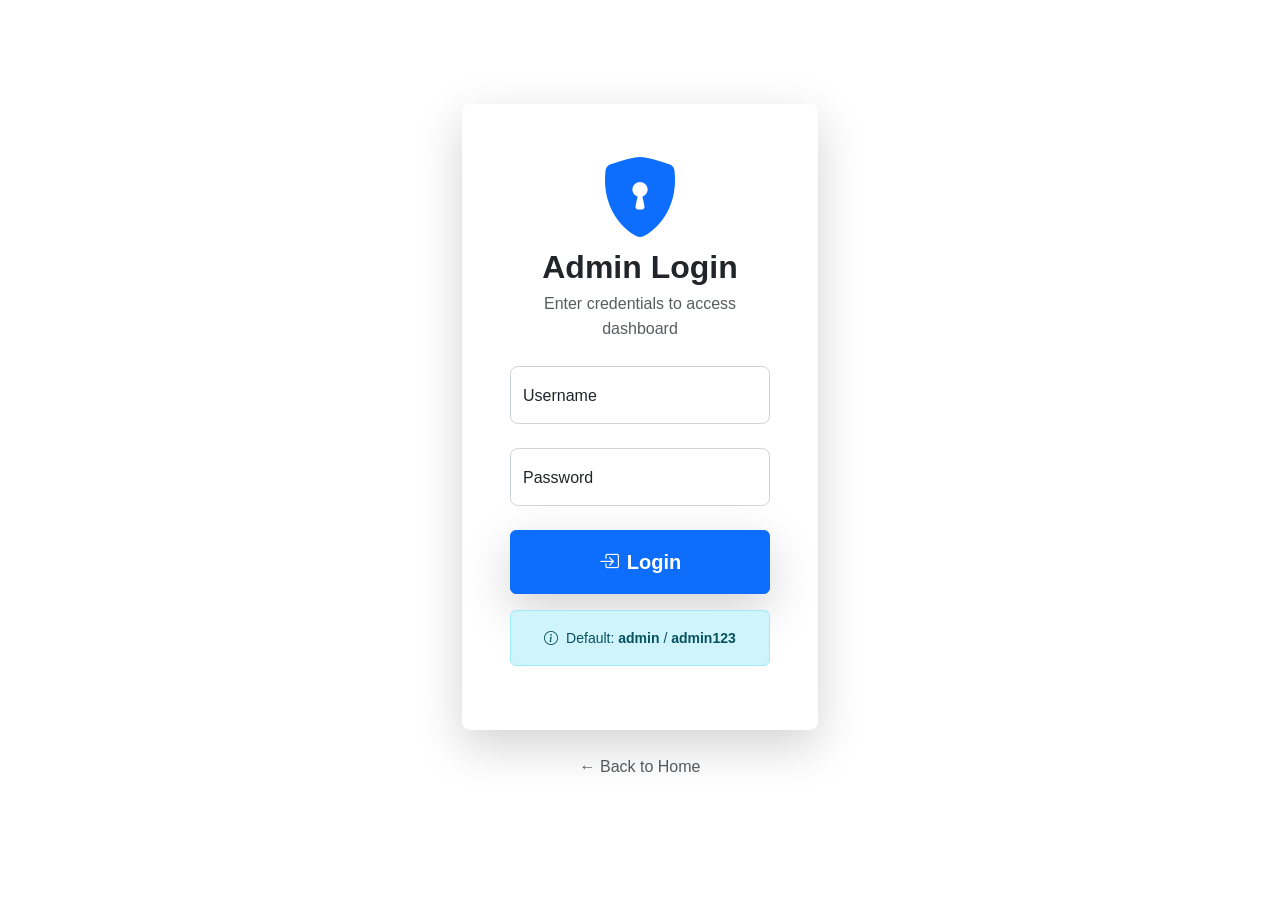
<file: admin-login.html>
<!DOCTYPE html>
<html lang="en">
<head>
  <meta charset="UTF-8">
  <meta name="viewport" content="width=device-width, initial-scale=1.0">
  <title>Admin Login - CivicTrack</title>
  <link href="https://cdn.jsdelivr.net/npm/bootstrap@5.3.3/dist/css/bootstrap.min.css" rel="stylesheet">
  <link href="https://cdn.jsdelivr.net/npm/bootstrap-icons@1.11.3/font/bootstrap-icons.css" rel="stylesheet">
  <link rel="stylesheet" href="style.css">
</head>
<body class="bg-gradient" style="background: linear-gradient(135deg, #667eea 0%, #764ba2 100%); min-height: 100vh; display: flex; align-items: center;">
  <div class="container">
    <div class="row justify-content-center">
      <div class="col-md-6 col-lg-4">
        <div class="card shadow-lg border-0">
          <div class="card-body p-5 text-center">
            <div class="mb-4">
              <i class="bi bi-shield-lock-fill display-1 text-primary mb-3"></i>
              <h2 class="fw-bold text-dark mb-1">Admin Login</h2>
              <p class="text-muted">Enter credentials to access dashboard</p>
            </div>

            <form id="loginForm">
              <div class="form-floating mb-4">
                <input type="text" class="form-control" id="username" placeholder="Username" required>
                <label for="username">Username</label>
              </div>

              <div class="form-floating mb-4">
                <input type="password" class="form-control" id="password" placeholder="Password" required>
                <label for="password">Password</label>
              </div>

              <button type="submit" class="btn btn-primary btn-lg w-100 py-3 fw-bold shadow-lg mb-3">
                <i class="bi bi-box-arrow-in-right me-2"></i>Login
              </button>

              <div class="alert alert-info small" role="alert">
                <i class="bi bi-info-circle me-1"></i>
                Default: <strong>admin</strong> / <strong>admin123</strong>
              </div>
            </form>

            <div id="errorMsg" class="alert alert-danger mt-3 d-none" role="alert">
              <i class="bi bi-exclamation-triangle-fill me-2"></i>
              Invalid credentials!
            </div>

            <div id="successMsg" class="alert alert-success mt-3 d-none" role="alert">
              <i class="bi bi-check-circle-fill me-2"></i>
              Login successful! Redirecting...
            </div>
          </div>
        </div>

        <div class="text-center mt-4">
          <a href="index.html" class="text-muted text-decoration-none">
            ← Back to Home
          </a>
        </div>
      </div>
    </div>
  </div>

  <script src="https://cdn.jsdelivr.net/npm/bootstrap@5.3.3/dist/js/bootstrap.bundle.min.js"></script>
  <script src="utils.js"></script>
  <script>
    const utils = window.CivicTrackUtils;

    document.getElementById('loginForm').addEventListener('submit', function(e) {
      e.preventDefault();
      
      const username = document.getElementById('username').value;
      const password = document.getElementById('password').value;
      
      // Hardcoded credentials
      if (username === 'admin' && (password === 'admin123' || password === 'Adam@12345')) {
        utils.adminLogin();
        document.getElementById('errorMsg').classList.add('d-none');
        document.getElementById('successMsg').classList.remove('d-none');
        document.querySelector('button[type="submit"]').textContent = 'Redirecting...';
        document.querySelector('button[type="submit"]').disabled = true;
        
        setTimeout(() => {
          window.location.href = 'admin.html';
        }, 1000);
      } else {
        document.getElementById('successMsg').classList.add('d-none');
        document.getElementById('errorMsg').classList.remove('d-none');
        this.reset();
      }
    });
  </script>
</body>
</html>
</file>
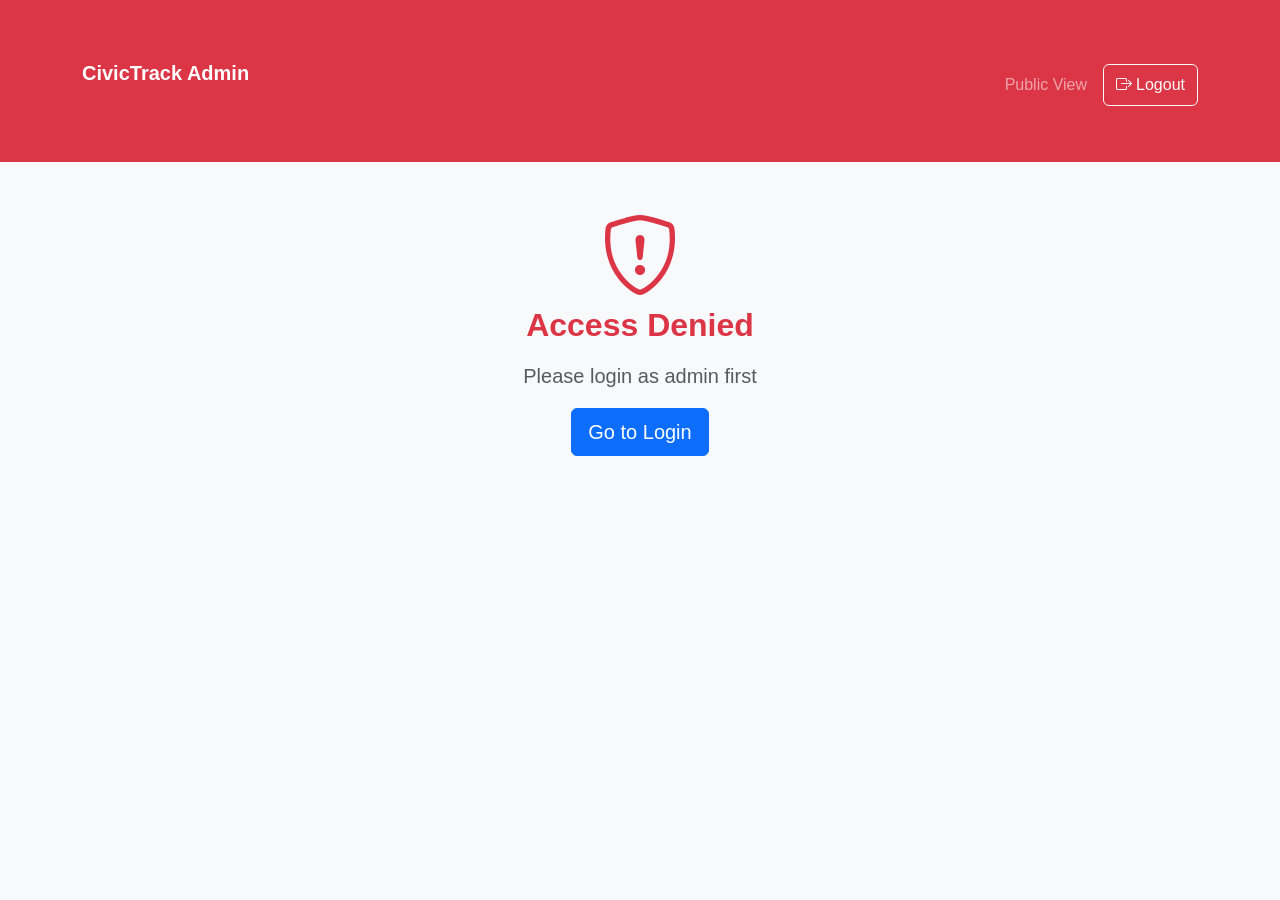
<file: admin.html>
<!DOCTYPE html>
<html lang="en">
<head>
  <meta charset="UTF-8">

  <meta name="viewport" content="width=device-width, initial-scale=1.0">
  <title>Admin Dashboard - CivicTrack</title>
  <link href="https://cdn.jsdelivr.net/npm/bootstrap@5.3.3/dist/css/bootstrap.min.css" rel="stylesheet">
  <link href="https://cdn.jsdelivr.net/npm/bootstrap-icons@1.11.3/font/bootstrap-icons.css" rel="stylesheet">
  <link rel="stylesheet" href="style.css">
</head>
<body class="bg-light">
  <nav class="navbar navbar-expand-lg navbar-dark bg-danger sticky-top">
    <div class="container">
      <a class="navbar-brand fw-bold" href="index.html">CivicTrack Admin</a>
      <div class="navbar-nav ms-auto">
        <a href="issues.html" class="nav-link">Public View</a>
        <button id="logoutBtn" class="btn btn-outline-light ms-2">
          <i class="bi bi-box-arrow-right me-1"></i>Logout
        </button>
      </div>
    </div>
  </nav>

  <!-- Unauthorized -->
  <div id="unauthorized" class="container py-5">
    <div class="row justify-content-center">
      <div class="col-md-6 text-center">
        <i class="bi bi-shield-exclamation display-1 text-danger mb-4"></i>
        <h2 class="fw-bold text-danger mb-3">Access Denied</h2>
        <p class="lead text-muted">Please login as admin first</p>
        <a href="admin-login.html" class="btn btn-primary btn-lg">Go to Login</a>
      </div>
    </div>
  </div>

  <!-- Dashboard (hidden initially) -->
  <div id="dashboard" class="container-fluid py-4 d-none">
    <div class="row">
      <div class="col-12">
        <div class="d-flex justify-content-between align-items-center mb-4">
          <h2 class="fw-bold mb-0">
            <i class="bi bi-speedometer2 me-2 text-primary"></i>
            Admin Dashboard
            <span id="totalCount" class="badge bg-primary ms-2">0</span>
          </h2>
          <div>
            <span class="badge bg-success fs-6 me-2" id="pendingCount">0</span>
            <span class="badge bg-info fs-6 me-2" id="processingCount">0</span>
            <span class="badge bg-success fs-6" id="completedCount">0</span>
          </div>
        </div>
      </div>
    </div>

    <div class="row">
      <div class="col-12">
        <div class="admin-table card shadow-lg">
          <div class="table-responsive">
            <table class="table table-hover mb-0">
              <thead>
                <tr>
                  <th>Image</th>
                  <th>Category</th>
                  <th>Description</th>
                  <th>Location</th>
                  <th>Priority</th>
                  <th>Status</th>
                  <th>Actions</th>
                </tr>
              </thead>
              <tbody id="adminTableBody">
                <tr>
                  <td colspan="7" class="text-center py-5 text-muted">
                    <i class="bi bi-inbox display-5 d-block mb-3"></i>No issues found
                  </td>
                </tr>
              </tbody>
            </table>
          </div>
        </div>
      </div>
    </div>
  </div>

  <script src="https://cdn.jsdelivr.net/npm/bootstrap@5.3.3/dist/js/bootstrap.bundle.min.js"></script>
  <script src="utils.js"></script>
  <script>
    const utils = window.CivicTrackUtils;
    let allReports = [];

    // Check auth - show unauthorized if not logged in
    if (!utils.isAdmin()) {
      document.getElementById('unauthorized').classList.remove('d-none');
    } else {
      document.getElementById('dashboard').classList.remove('d-none');
      initDashboard();
    }

    // Logout
    document.getElementById('logoutBtn').addEventListener('click', () => {
      utils.adminLogout();
      window.location.href = 'admin-login.html';
    });

    function initDashboard() {
      refreshData();
      utils.initStorageSync(refreshData);
    }

    function refreshData() {
      allReports = utils.getReports();
      renderTable();
      updateStats();
    }

    function renderTable() {
      const tbody = document.getElementById('adminTableBody');
      
      if (allReports.length === 0) {
        tbody.innerHTML = `
          <tr>
            <td colspan="7" class="text-center py-5 text-muted">
              <i class="bi bi-inbox display-5 d-block mb-3"></i>No issues found
            </td>
          </tr>
        `;
        return;
      }

      tbody.innerHTML = allReports.map((report, index) => `
        <tr>
          <td>
            ${report.images[0] ? 
              `<img src="${report.images[0]}" class="rounded shadow-sm" style="width:60px;height:60px;object-fit:cover;" alt="Issue">` : 
              '<div class="bg-light rounded d-flex align-items-center justify-content-center" style="width:60px;height:60px"><i class="bi bi-camera text-muted"></i></div>'
            }
          </td>
          <td>
            <strong class="text-dark">${report.category}</strong>
          </td>
          <td class="text-truncate" style="max-width: 200px;" title="${report.description}">
            ${report.description}
          </td>
          <td>
            <i class="bi bi-geo-alt me-1 text-muted"></i>
            <span title="${report.locationType ? `Type: ${report.locationType}${report.placeName ? '\\nPlace: ' + report.placeName : ''}${report.district ? '\\nDistrict: ' + report.district : ''}${report.state ? '\\nState: ' + report.state : ''}` : ''}">
              ${report.locationLabel}
              ${report.locationType ? ` <small class="text-muted">(${report.locationType[0].toUpperCase()})</small>` : ''}
            </span>
          </td>
          <td>
            <select class="form-select form-select-sm priority-select" data-id="${report.id}" onchange="updatePriority(this)">
              <option ${report.priority === 'High' ? 'selected' : ''} value="High">High</option>
              <option ${report.priority === 'Medium' ? 'selected' : ''} value="Medium">Medium</option>
              <option ${report.priority === 'Low' ? 'selected' : ''} value="Low">Low</option>
            </select>
          </td>
          <td>
            <select class="form-select form-select-sm status-select" data-id="${report.id}" onchange="updateStatus(this)">
              <option ${report.status === 'Pending' ? 'selected' : ''} value="Pending">Pending</option>
              <option ${report.status === 'Processing' ? 'selected' : ''} value="Processing">Processing</option>
              <option ${report.status === 'Completed' ? 'selected' : ''} value="Completed">Completed</option>
              <option ${report.status === 'Rejected' ? 'selected' : ''} value="Rejected">Rejected</option>
            </select>
          </td>
          <td>
            <div class="btn-group btn-group-sm" role="group">
              <button class="btn btn-outline-danger btn-action" onclick="deleteReport('${report.id}')" title="Delete">
                <i class="bi bi-trash"></i>
              </button>
            </div>
          </td>
        </tr>
      `).join('');
    }

    function updateStats() {
      const pending = allReports.filter(r => r.status === 'Pending').length;
      const processing = allReports.filter(r => r.status === 'Processing').length;
      const completed = allReports.filter(r => r.status === 'Completed').length;
      
      document.getElementById('totalCount').textContent = allReports.length;
      document.getElementById('pendingCount').textContent = pending;
      document.getElementById('processingCount').textContent = processing;
      document.getElementById('completedCount').textContent = completed;
    }

    function updateStatus(select) {
      const id = select.dataset.id;
      const newStatus = select.value;
      if (utils.updateReportStatus(id, newStatus)) {
        refreshData(); // Refresh to update everywhere
      }
    }

    function updatePriority(select) {
      const id = select.dataset.id;
      const newPriority = select.value;
      if (utils.updateReportPriority(id, newPriority)) {
        refreshData();
      }
    }

    function deleteReport(id) {
      if (confirm('Delete this report permanently?')) {
        if (utils.deleteReport(id)) {
          refreshData();
        }
      }
    }

    // Global functions for onclick
    window.updateStatus = updateStatus;
    window.updatePriority = updatePriority;
    window.deleteReport = deleteReport;
  </script>
</body>
</html>
</file>
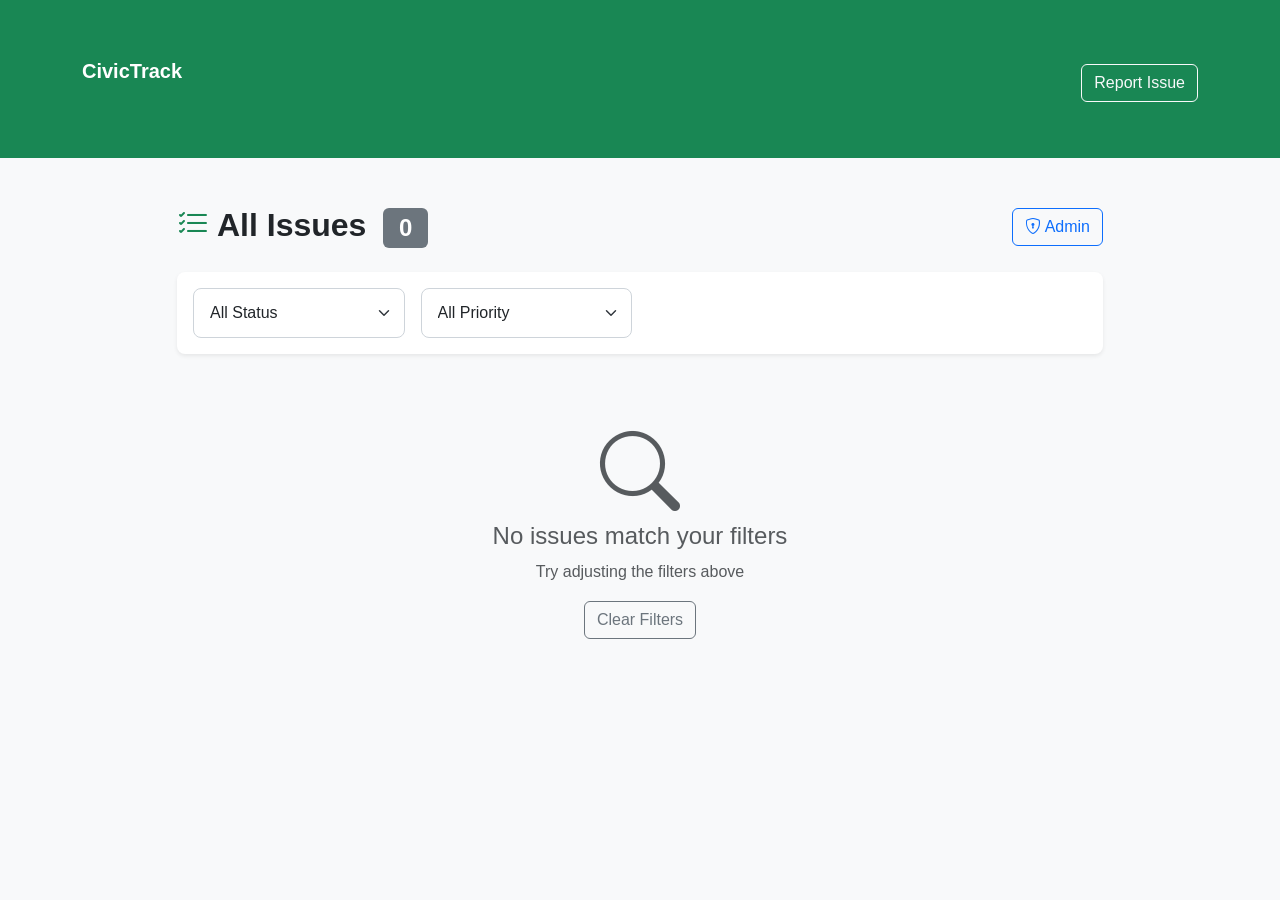
<file: issues.html>
<!DOCTYPE html>
<html lang="en">
<head>
  <meta charset="UTF-8">
  <meta name="viewport" content="width=device-width, initial-scale=1.0">
  <title>All Issues - CivicTrack</title>
  <link href="https://cdn.jsdelivr.net/npm/bootstrap@5.3.3/dist/css/bootstrap.min.css" rel="stylesheet">
  <link href="https://cdn.jsdelivr.net/npm/bootstrap-icons@1.11.3/font/bootstrap-icons.css" rel="stylesheet">
  <link rel="stylesheet" href="style.css">
</head>
<body class="bg-light">
  <nav class="navbar navbar-expand-lg navbar-dark bg-success sticky-top">
    <div class="container">
      <a class="navbar-brand fw-bold" href="index.html">CivicTrack</a>
      <a href="user.html" class="btn btn-outline-light">Report Issue</a>
    </div>
  </nav>

  <div class="container py-5">
    <div class="row justify-content-center">
      <div class="col-lg-10">
        <div class="d-flex justify-content-between align-items-center mb-4">
          <h2 class="fw-bold text-dark mb-0">
            <i class="bi bi-list-check me-2 text-success"></i>All Issues
            <span id="issueCount" class="badge bg-secondary ms-2">0</span>
          </h2>
          <a href="admin-login.html" class="btn btn-outline-primary">
            <i class="bi bi-shield-lock me-1"></i>Admin
          </a>
        </div>

        <!-- Filters -->
        <div class="card border-0 shadow-sm mb-4">
          <div class="card-body">
            <div class="row g-3">
              <div class="col-md-3">
                <select id="statusFilter" class="form-select">
                  <option value="">All Status</option>
                  <option value="Pending">Pending</option>
                  <option value="Processing">Processing</option>
                  <option value="Completed">Completed</option>
                  <option value="Rejected">Rejected</option>
                </select>
              </div>
              <div class="col-md-3">
                <select id="priorityFilter" class="form-select">
                  <option value="">All Priority</option>
                  <option value="High">High</option>
                  <option value="Medium">Medium</option>
                  <option value="Low">Low</option>
                </select>
              </div>
            </div>
          </div>
        </div>

        <!-- Issues List -->
        <div id="issuesContainer">
          <div class="text-center py-5">
            <i class="bi bi-inbox display-1 text-muted mb-3"></i>
            <h4 class="text-muted">No issues reported yet</h4>
            <p class="text-muted">Be the first to report a civic issue!</p>
            <a href="user.html" class="btn btn-primary">Report First Issue</a>
          </div>
        </div>
      </div>
    </div>
  </div>

  <script src="https://cdn.jsdelivr.net/npm/bootstrap@5.3.3/dist/js/bootstrap.bundle.min.js"></script>
  <script src="utils.js"></script>
  <script>
    const utils = window.CivicTrackUtils;
    let allReports = [];

    function renderIssues(reports = allReports) {
      const container = document.getElementById('issuesContainer');
      const filteredReports = applyFilters(reports);
      
      document.getElementById('issueCount').textContent = filteredReports.length;
      
      if (filteredReports.length === 0) {
        container.innerHTML = `
          <div class="text-center py-5">
            <i class="bi bi-search display-1 text-muted mb-3"></i>
            <h4 class="text-muted">No issues match your filters</h4>
            <p class="text-muted">Try adjusting the filters above</p>
            <button class="btn btn-outline-secondary" onclick="clearFilters()">Clear Filters</button>
          </div>
        `;
        return;
      }

      container.innerHTML = filteredReports.map(report => `
        <div class="issue-card card shadow-sm mb-4">
          <div class="card-body">
            <div class="row">
              <div class="col-md-3">
                ${report.images[0] ? `<img src="${report.images[0]}" class="img-fluid rounded shadow" alt="Issue image">` : 
                  '<div class="bg-light rounded d-flex align-items-center justify-content-center" style="height:180px"><i class="bi bi-camera-fill text-muted fs-1"></i></div>'}
              </div>
              <div class="col-md-9">
                <div class="d-flex justify-content-between align-items-start mb-3">
                  <h5 class="fw-bold text-dark mb-1">${report.category}</h5>
                  <span class="badge status-badge ${utils.getStatusClass(report.status)}">${report.status}</span>
                </div>
                
                <p class="text-muted mb-3">${report.description}</p>
                
                <div class="row text-small mb-2">
                  <div class="col-6">
                    <i class="bi bi-geo-alt me-1"></i>
                    <span class="fw-semibold" title="${report.locationType ? `Type: ${report.locationType}` : ''}">
                      ${report.locationLabel}
                      ${report.locationType ? ` <small class="text-muted">(${report.locationType[0].toUpperCase()})</small>` : ''}
                    </span>
                  </div>
                  <div class="col-6">
                    <i class="bi bi-clock me-1"></i>
                    ${utils.formatTimestamp(report.timestamp)}
                  </div>
                </div>
                
                <div class="row text-small">
                  <div class="col-6">
                    <i class="bi bi-star-fill text-warning me-1"></i>
                    <span class="fw-semibold">${report.priority}</span>
                  </div>
                  <div class="col-6">
                    <i class="bi bi-arrow-clockwise me-1"></i>
                    Updated: ${utils.formatTimestamp(report.lastUpdated)}
                  </div>
                </div>
              </div>
            </div>
          </div>
        </div>
      `).join('');
    }

    function applyFilters(reports) {
      const statusFilter = document.getElementById('statusFilter').value;
      const priorityFilter = document.getElementById('priorityFilter').value;
      
      return reports.filter(report => {
        return (!statusFilter || report.status === statusFilter) &&
               (!priorityFilter || report.priority === priorityFilter);
      });
    }

    function clearFilters() {
      document.getElementById('statusFilter').value = '';
      document.getElementById('priorityFilter').value = '';
      renderIssues();
    }

    // Filter events
    document.getElementById('statusFilter').addEventListener('change', () => renderIssues());
    document.getElementById('priorityFilter').addEventListener('change', () => renderIssues());

    // Initial load + real-time sync
    function refreshData() {
      allReports = utils.getReports();
      renderIssues();
    }

    // Real-time sync
    utils.initStorageSync(refreshData);
    refreshData(); // Initial load
  </script>
</body>
</html>
</file>
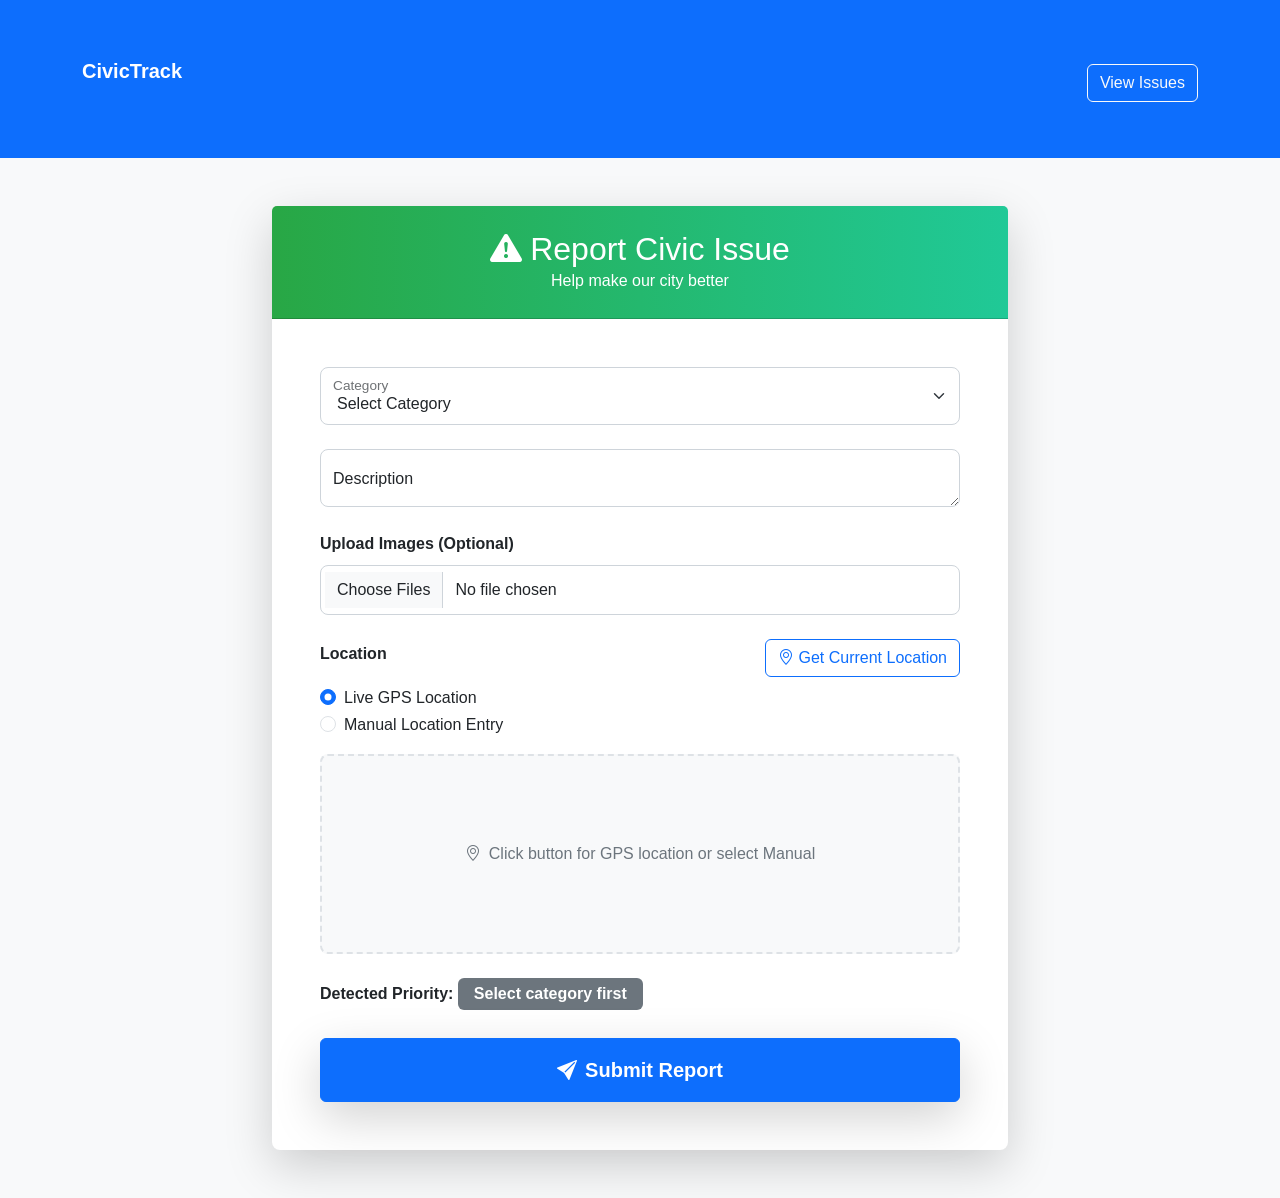
<file: user.html>
<!DOCTYPE html>
<html lang="en">
<head>
  <meta charset="UTF-8">
  <meta name="viewport" content="width=device-width, initial-scale=1.0">
  <title>Report Issue - CivicTrack</title>
  <link href="https://cdn.jsdelivr.net/npm/bootstrap@5.3.3/dist/css/bootstrap.min.css" rel="stylesheet">
  <link href="https://cdn.jsdelivr.net/npm/bootstrap-icons@1.11.3/font/bootstrap-icons.css" rel="stylesheet">
  <link rel="stylesheet" href="style.css">
</head>
<body class="bg-light">
  <nav class="navbar navbar-expand-lg navbar-dark bg-primary sticky-top">
    <div class="container">
      <a class="navbar-brand fw-bold" href="index.html">CivicTrack</a>
      <a href="issues.html" class="btn btn-outline-light ms-auto">View Issues</a>
    </div>
  </nav>

  <div class="container py-5">
    <div class="row justify-content-center">
      <div class="col-lg-8">
        <div class="card shadow-lg border-0">
          <div class="card-header text-white text-center py-4" style="background: linear-gradient(90deg, #28a745, #20c997);">
            <h2 class="mb-0"><i class="bi bi-exclamation-triangle-fill me-2"></i>Report Civic Issue</h2>
            <p class="mb-0 opacity-100">Help make our city better</p>
          </div>
          <div class="card-body p-5">
            <form id="issueForm">
              <!-- Category -->
              <div class="form-floating mb-4">
                <select class="form-select" id="category" required>
                  <option value="">Select Category</option>
                  <option value="Garbage">Garbage Collection</option>
                  <option value="Road">Road/Pothole</option>
                  <option value="Water">Water Supply/Leakage</option>
                  <option value="Electricity">Electricity</option>
                </select>
                <label for="category">Category</label>
              </div>

              <!-- Description -->
              <div class="form-floating mb-4">
                <textarea class="form-control" id="description" rows="4" placeholder="Describe the issue..." required></textarea>
                <label for="description">Description</label>
              </div>

              <!-- Images -->
              <div class="mb-4">
                <label class="form-label fw-bold">Upload Images (Optional)</label>
                <input type="file" class="form-control" id="images" accept="image/*" multiple>
                <div id="imagePreview" class="mt-3"></div>
              </div>

              <!-- Location -->
              <div class="mb-4">
                <div class="d-flex justify-content-between align-items-center mb-2">
                  <label class="form-label fw-bold">Location</label>
                  <button type="button" id="getLocation" class="btn btn-outline-primary">
                    <i class="bi bi-geo-alt me-1"></i>Get Current Location
                  </button>
                </div>
                <div class="mb-3">
                  <div class="form-check">
                    <input class="form-check-input" type="radio" name="locationType" id="liveLocation" value="live" checked>
                    <label class="form-check-label" for="liveLocation">
                      Live GPS Location
                    </label>
                  </div>
                  <div class="form-check">
                    <input class="form-check-input" type="radio" name="locationType" id="manualLocation" value="manual">
                    <label class="form-check-label" for="manualLocation">
                      Manual Location Entry
                    </label>
                  </div>
                </div>
                <div id="manualLocationFields" style="display: none;">
                  <div class="row mb-3">
                    <div class="col-md-4">
                      <input type="text" class="form-control" id="placeName" placeholder="Place/Town">
                    </div>
                    <div class="col-md-4">
                      <input type="text" class="form-control" id="district" placeholder="District">
                    </div>
                    <div class="col-md-4">
                      <input type="text" class="form-control" id="state" placeholder="State">
                    </div>
                  </div>
                </div>
                <div id="map-preview">
                  <i class="bi bi-geo-alt me-2"></i>Click button for GPS location or select Manual
                </div>
                <div id="locationInfo" class="mt-2 small text-muted" style="display:none;"></div>
              </div>

              <input type="hidden" id="latitude">
              <input type="hidden" id="longitude">
              <input type="hidden" id="locationTypeHidden">
              <input type="hidden" id="placeNameHidden">
              <input type="hidden" id="districtHidden">
              <input type="hidden" id="stateHidden">

              <!-- Priority (auto-detected, shown) -->
              <div class="mb-4">
                <label class="form-label fw-bold">Detected Priority:</label>
                <span id="priorityLabel" class="badge bg-secondary fs-6 px-3 py-2">Select category first</span>
              </div>

              <!-- Submit -->
              <button type="submit" class="btn btn-primary btn-lg w-100 py-3 fw-bold shadow-lg">
                <i class="bi bi-send-fill me-2"></i>Submit Report
              </button>
            </form>
          </div>
        </div>

        <!-- Success Message -->
        <div id="successMsg" class="alert alert-success mt-4 d-none" role="alert">
          <i class="bi bi-check-circle-fill me-2"></i>
          Issue reported successfully! <a href="issues.html" class="alert-link">View all issues</a>
        </div>
      </div>
    </div>
  </div>

  <script src="https://cdn.jsdelivr.net/npm/bootstrap@5.3.3/dist/js/bootstrap.bundle.min.js"></script>
  <script src="utils.js"></script>
  <script>
    const utils = window.CivicTrackUtils;
    
    // Image preview
    document.getElementById('images').addEventListener('change', function(e) {
      const preview = document.getElementById('imagePreview');
      preview.innerHTML = '';
      Promise.all(Array.from(e.target.files).map(convertToBase64)).then(base64Images => {
        base64Images.forEach(img => {
          const imgEl = document.createElement('img');
          imgEl.src = img;
          imgEl.className = 'image-preview';
          preview.appendChild(imgEl);
        });
      });
    });

    function convertToBase64(file) {
      return new Promise((resolve, reject) => {
        const reader = new FileReader();
        reader.readAsDataURL(file);
        reader.onload = () => resolve(reader.result);
        reader.onerror = error => reject(error);
      });
    }

    // Location type toggle
    document.querySelectorAll('input[name="locationType"]').forEach(radio => {
      radio.addEventListener('change', function() {
        const manualFields = document.getElementById('manualLocationFields');
        if (this.value === 'manual') {
          manualFields.style.display = 'block';
          document.getElementById('getLocation').style.display = 'none';
        } else {
          manualFields.style.display = 'none';
          document.getElementById('getLocation').style.display = 'inline-block';
        }
        updateHiddenFields();
      });
    });

    // Get location (live GPS)
    document.getElementById('getLocation').addEventListener('click', () => {
      if (!navigator.geolocation) {
        alert('Geolocation not supported');
        return;
      }
      document.getElementById('liveLocation').checked = true;
      document.getElementById('manualLocationFields').style.display = 'none';
      navigator.geolocation.getCurrentPosition(success, error);
    });

    function success(position) {
      const lat = position.coords.latitude;
      const lng = position.coords.longitude;
      document.getElementById('latitude').value = lat;
      document.getElementById('longitude').value = lng;
      updateHiddenFields();
      
      document.getElementById('map-preview').innerHTML = `
        <i class="bi bi-geo-alt-fill text-success me-2"></i>
        Live GPS: ${lat.toFixed(4)}, ${lng.toFixed(4)}
      `;
      document.getElementById('map-preview').classList.add('bg-success-subtle', 'border-success');
      document.getElementById('locationInfo').style.display = 'block';
      document.getElementById('locationInfo').textContent = 'Live GPS location captured';
    }

    function error() {
      alert('Unable to get location. Using approximate.');
      document.getElementById('latitude').value = 40.7128;
      document.getElementById('longitude').value = -74.0060;
      updateHiddenFields();
    }

    function updateHiddenFields() {
      const type = document.querySelector('input[name="locationType"]:checked')?.value || 'live';
      document.getElementById('locationTypeHidden').value = type;
      document.getElementById('placeNameHidden').value = document.getElementById('placeName').value;
      document.getElementById('districtHidden').value = document.getElementById('district').value;
      document.getElementById('stateHidden').value = document.getElementById('state').value;
    }

    // Manual fields change
    ['placeName', 'district', 'state'].forEach(id => {
      document.getElementById(id).addEventListener('input', updateHiddenFields);
    });

    // Auto priority
    document.getElementById('category').addEventListener('change', function() {
      const category = this.value;
      if (category) {
        const priority = utils.detectPriority(category);
        document.getElementById('priorityLabel').textContent = priority;
        document.getElementById('priorityLabel').className = `badge bg-${priority === 'High' ? 'danger' : priority === 'Medium' ? 'warning' : 'success'} fs-6 px-3 py-2`;
      }
    });

    // Form submit (enhanced location)
    document.getElementById('issueForm').addEventListener('submit', async function(e) {
      e.preventDefault();
      
      const imagesInput = document.getElementById('images');
      const base64Images = imagesInput.files.length ? Array.from(imagesInput.files).map(convertToBase64) : [];
      
      await Promise.all(base64Images).then(async (images) => {
        // Build locationData
        const lat = parseFloat(document.getElementById('latitude').value) || null;
        const lng = parseFloat(document.getElementById('longitude').value) || null;
        const locationType = document.getElementById('locationTypeHidden').value || 'live';
        const placeName = document.getElementById('placeNameHidden').value;
        const district = document.getElementById('districtHidden').value;
        const state = document.getElementById('stateHidden').value;
        
        const locationData = {
          latitude: lat,
          longitude: lng,
          locationType,
          placeName,
          district,
          state
        };
        
        const report = await utils.createReport(
          document.getElementById('category').value,
          document.getElementById('description').value,
          images,
          locationData
        );
        
        const reports = utils.getReports();
        reports.unshift(report);
        utils.saveReports(reports);
        
        // Show success
        document.getElementById('issueForm').classList.add('d-none');
        document.getElementById('successMsg').classList.remove('d-none');
        
        // Reset form
        this.reset();
        document.getElementById('imagePreview').innerHTML = '';
        document.getElementById('map-preview').innerHTML = '<i class="bi bi-geo-alt me-2"></i>Click button for GPS location or select Manual';
        document.getElementById('map-preview').classList.remove('bg-success-subtle', 'border-success');
        document.getElementById('locationInfo').style.display = 'none';
        document.getElementById('manualLocationFields').style.display = 'none';
        document.getElementById('liveLocation').checked = true;
        document.getElementById('priorityLabel').textContent = 'Select category first';
        document.getElementById('priorityLabel').className = 'badge bg-secondary fs-6 px-3 py-2';
      });
    });
  </script>
</body>
</html>
</file>
<file: style.css>
/* CivicTrack - Stable Baseline Styles */

* {
  box-sizing: border-box;
}

body {
  font-family: 'Segoe UI', Tahoma, Geneva, Verdana, sans-serif;
  line-height: 1.6;
  background-color: #f8f9fa;
  color: #212529;
}

.container {
  padding-top: 2rem;
  padding-bottom: 3rem;
}

.container > * + * {
  margin-top: 1.5rem;
}

.card {
  border-radius: 0.5rem;
  box-shadow: 0 0.125rem 0.25rem rgba(0, 0, 0, 0.075);
  border: 1px solid rgba(0, 0, 0, 0.125);
}

.btn {
  border-radius: 0.375rem;
  font-weight: 500;
}

.btn-primary {
  background-color: #0d6efd;
  border-color: #0d6efd;
}

.btn-primary:hover {
  background-color: #0b5ed7;
  border-color: #0a58ca;
}

.btn-success {
  background-color: #198754;
  border-color: #198754;
}

.status-badge {
  font-size: 0.875rem;
  font-weight: 600;
  padding: 0.5rem 1rem;
  border-radius: 1rem;
  text-transform: uppercase;
}

.status-badge.status-Pending {
  background-color: #ffc107;
  color: #000;
}

.status-badge.status-Processing {
  background-color: #0dcaf0;
  color: #000;
}

.status-badge.status-Completed {
  background-color: #198754;
  color: #fff;
}

.status-badge.status-Rejected {
  background-color: #dc3545;
  color: #fff;
}

.form-control,
.form-select {
  border-radius: 0.5rem;
  border: 1px solid #ced4da;
  padding: 0.75rem 1rem;
}

.form-control:focus,
.form-select:focus {
  border-color: #86b7fe;
  box-shadow: 0 0 0 0.25rem rgba(13, 110, 253, 0.25);
}

#map-preview {
  height: 200px;
  background-color: #f8f9fa;
  border: 2px dashed #dee2e6;
  border-radius: 0.5rem;
  display: flex;
  align-items: center;
  justify-content: center;
  color: #6c757d;
}

#map-preview.bg-success-subtle {
  background-color: #d1e7dd !important;
  border-color: #badbcc;
  color: #0f5132;
}

.admin-table {
  box-shadow: 0 0.5rem 1rem rgba(0, 0, 0, 0.15);
  border-radius: 0.5rem;
  overflow: hidden;
}

.table th {
  background-color: #0d6efd;
  color: #b3a3a3;
  border: none;
}

/* Basic responsive */
@media (max-width: 768px) {
  .btn {
    width: 100%;
    margin-bottom: 0.5rem;
  }

  .row > [class*="col-"] {
    margin-bottom: 1rem;
  }

  .d-flex.justify-content-between {
    flex-direction: column;
    gap: 1rem;
  }
}

/* First card (Report Issue) - Green highlight */
.row.g-4 > .col-md-4:first-of-type .card {
  background-color: #198754 !important;
  color: #ffffff !important;
}

.row.g-4 > .col-md-4:first-of-type .card .card-body {
  color: #eedfdf !important;
}

.row.g-4 > .col-md-4:first-of-type .card i {
  color: #ffffff !important;
  filter: brightness(1.1);
}

.row.g-4 > .col-md-4:first-of-type .card .card-title,
.row.g-4 > .col-md-4:first-of-type .card p {
  color: #ffffff !important;
}

.row.g-4 > .col-md-4:first-of-type .card .btn {
  background-color: #ffffff !important;
  color: #198754 !important;
  border-color: #ffffff !important;
}

.row.g-4 > .col-md-4:first-of-type .card .btn:hover {
  background-color: #f8f9fa !important;
  color: #198754 !important;
  border-color: #f8f9fa !important;
}

/* .report-card {
  background-color: #198754;
  color: #ffffff;
}

.report-card h3,
.report-card p {
  color: #ffffff;
} */
</file>
